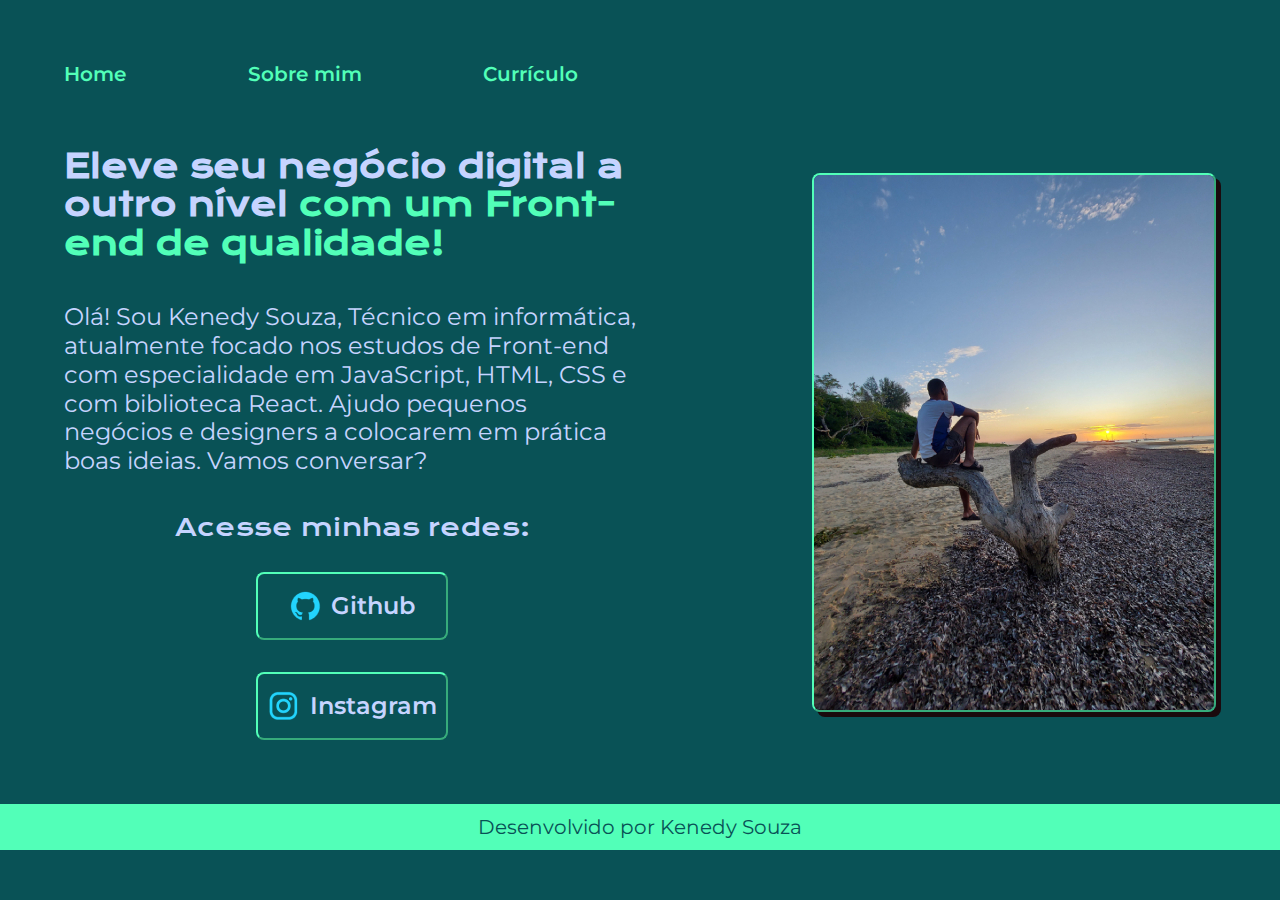
<file: index.html>
<!DOCTYPE html>
<html lang="pt-br">
    <head>
        <meta charset="UTF-8">
        <meta http-equiv="X-UA-Compatible" content="IE=edge">
        <meta name="viewport" content="width=device-width, initial-scale=1.0">
        <title>Portifólio</title>
        <link rel="stylesheet" href="./styles/reset.css">
        <link rel="stylesheet" href="./styles/style.css">
    </head>
    <body>
        <header class="cabecalho">
            <nav class="cabecalho__menu">
                <a class="cabecalho__menu__link" href="index.html">Home</a>
                <a class="cabecalho__menu__link" href="about.html">Sobre mim</a>
                <a class="cabecalho__menu__link" href="curriculo.html">Currículo</a>
            </nav>
        </header>
        <main class="apresentacao">
            <section class="apresentacao__conteudo">
                <h1 class="apresentacao__conteudo__titulo"> Eleve seu negócio digital a outro nível <strong class="destaque-titulo">com um Front-end de qualidade!</strong></h1>
                
                <p class="apresentacao__conteudo__texto">Olá! Sou Kenedy Souza, Técnico em informática, atualmente focado nos estudos de Front-end com especialidade em JavaScript, HTML, CSS e com biblioteca React. Ajudo pequenos negócios e designers a colocarem em prática boas ideias. Vamos conversar?</p>
                
                
                
                <div class="apresentacao__links">
                    <h2 class="apresentacao__links__subtitulo">Acesse minhas redes:</h2>

                    <a class="apresentacao__links__botao" href="https://github.com/kenedyleno" target="_blank">
                        <img src="./assets/github.png">    
                    Github</a>
                    
                    <a class="apresentacao__links__botao" href="https://instagram.com/kenedyleno" target="_blank">
                        <img src="./assets/instagram.png">
                    Instagram</a>
                    
                    
                </div>
            </section>
            
            <div class="fotohover">
                <img class="apresentacao__fotopraia" alt="Foto de paisagem na praia da ilha de Inhaca em Moçambique" src="/assets/fotopraia2.jpg">
                <div class="fotodescricao"> 
                    <div class="fotodescricao__texto">Praia da Ilha de Inhaca - Moçambique</div>
                </div>
            </div>
       
        </main>

        <footer class="rodape">

            <p>Desenvolvido por Kenedy Souza</p>

        </footer>


    </body>
</html>
</file>
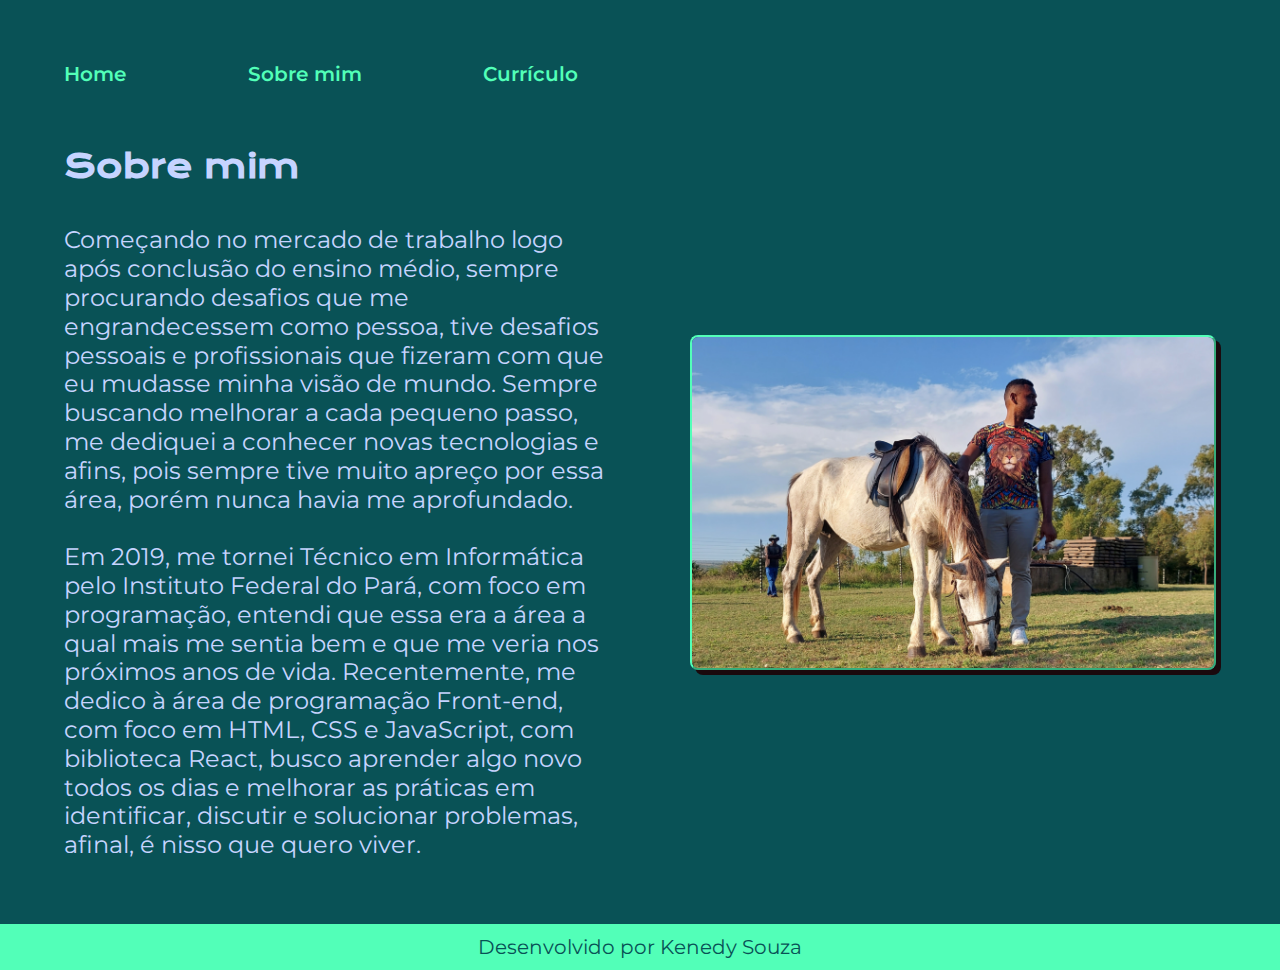
<file: about.html>
<!DOCTYPE html>
<html lang="pt-br">
    <head>
        <meta charset="UTF-8">
        <meta http-equiv="X-UA-Compatible" content="IE=edge">
        <meta name="viewport" content="width=device-width, initial-scale=1.0">
        <title>Sobre mim</title>
        <link rel="stylesheet" href="./styles/reset.css">
        <link rel="stylesheet" href="./styles/style.css">
    </head>
    <body>
        <header class="cabecalho">
            <nav class="cabecalho__menu">
                <a class="cabecalho__menu__link" href="index.html">Home</a>
                <a class="cabecalho__menu__link" href="about.html">Sobre mim</a>
                <a class="cabecalho__menu__link" href="curriculo.html">Currículo</a>
            </nav>
        </header>
        <main class="apresentacao">
            <section class="apresentacao__conteudo">
                <h1 class="apresentacao__conteudo__titulo">Sobre mim</h1>
                <p class="apresentacao__conteudo__texto">Começando no mercado de trabalho logo após conclusão do ensino médio, sempre procurando desafios que me engrandecessem como pessoa, tive desafios pessoais e profissionais que fizeram com que eu mudasse minha visão de mundo. Sempre buscando melhorar a cada pequeno passo, me dediquei a conhecer novas tecnologias e afins, pois sempre tive muito apreço por essa área, porém nunca havia me aprofundado.<br>
                <br>Em 2019, me tornei Técnico em Informática pelo Instituto Federal do Pará, com foco em programação, entendi que essa era a área a qual mais me sentia bem e que me veria nos próximos anos de vida. Recentemente, me dedico à área de programação Front-end, com foco em HTML, CSS e JavaScript, com biblioteca React, busco aprender algo novo todos os dias e melhorar as práticas em identificar, discutir e solucionar problemas, afinal, é nisso que quero viver.
                </p>

            </section>

            <div class="fotohover">
                <img class="apresentacao__fotopraia" alt="Foto de paisagem na praia da ilha de Inhaca em Moçambique" src="/assets/moz2.png">
                <div class="fotodescricao"> 
                    <div class="fotodescricao__texto">MHM Farms (Parque e Safari) - Moçambique</div>
                </div>
            </div>

        </main>
        <footer class="rodape">
            
            <p>Desenvolvido por Kenedy Souza</p>

        </footer>
    </body>
</html>
</file>
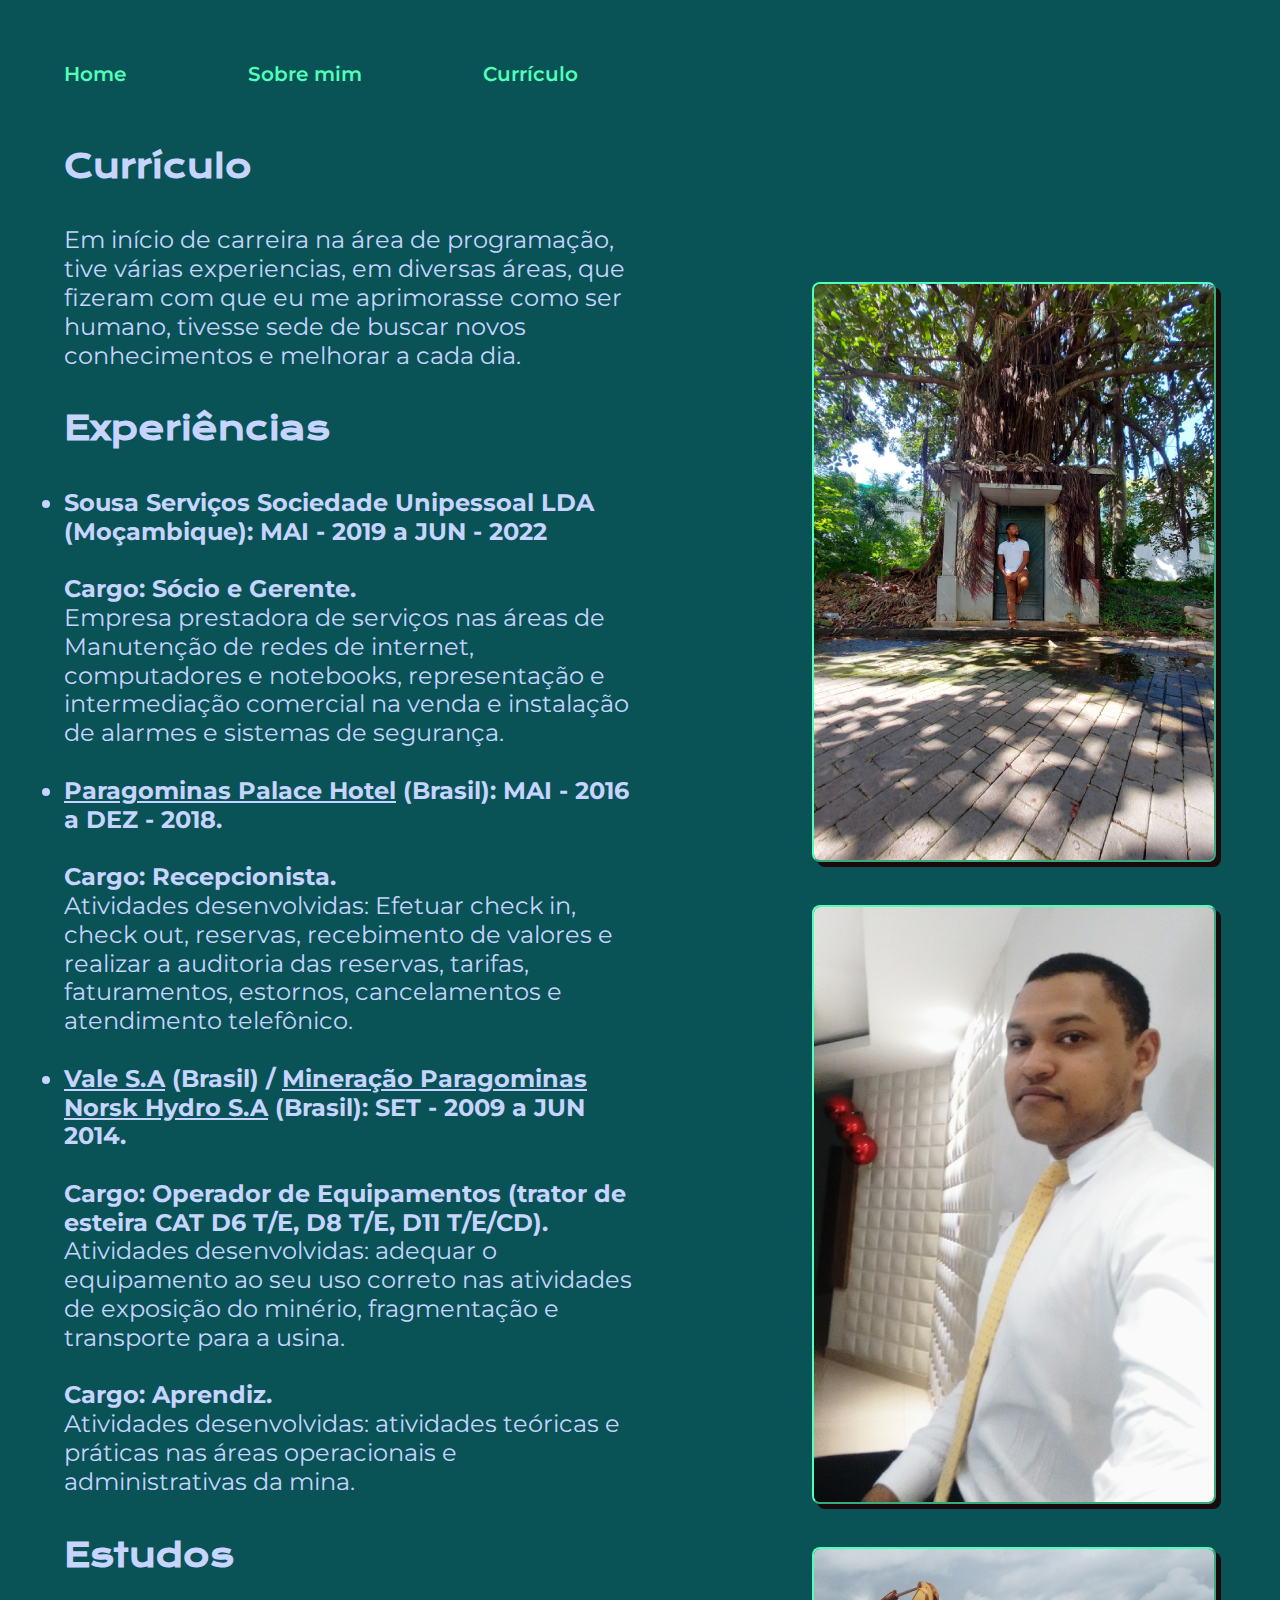
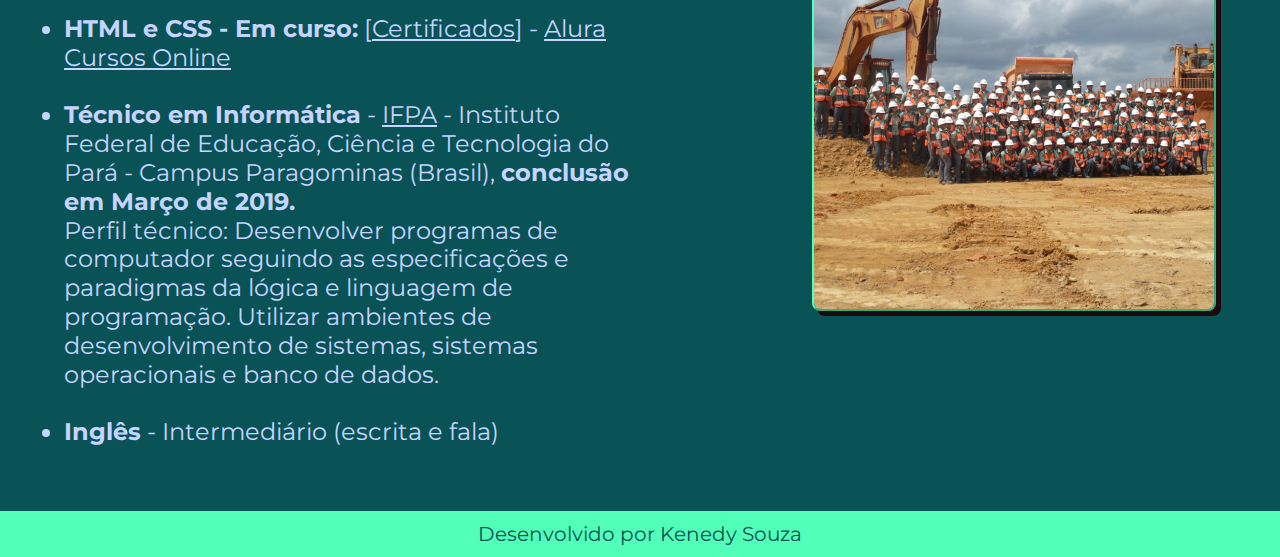
<file: curriculo.html>
<!DOCTYPE html>
<html lang="pt-br">
    <head>
        <meta charset="UTF-8">
        <meta http-equiv="X-UA-Compatible" content="IE=edge">
        <meta name="viewport" content="width=device-width, initial-scale=1.0">
        <title>Currículo</title>
        <link rel="stylesheet" href="./styles/reset.css">
        <link rel="stylesheet" href="./styles/style.css">
    </head>
    <body>
        <header class="cabecalho">
            <nav class="cabecalho__menu">
                <a class="cabecalho__menu__link" href="index.html">Home</a>
                <a class="cabecalho__menu__link" href="about.html">Sobre mim</a>
                <a class="cabecalho__menu__link" href="curriculo.html">Currículo</a>
            </nav>
        </header>

        <main class="apresentacao">
            <section class="apresentacao__conteudo">
                <h1 class="apresentacao__conteudo__titulo">Currículo</h1>

                <p class="apresentacao__conteudo__texto">Em início de carreira na área de programação, tive várias experiencias, em diversas áreas, que fizeram com que eu me aprimorasse como ser humano, tivesse sede de buscar novos conhecimentos e melhorar a cada dia.
                </p>

                <h2 class="apresentacao__conteudo__titulo">Experiências</h2>
                <ul class="apresentacao__conteudo__texto">
                    <li><strong>Sousa Serviços Sociedade Unipessoal LDA (Moçambique): MAI - 2019 a JUN - 2022</strong><br>
                        <div class="fotohover_mobile">
                            <img class="apresentacao__fotopraia" alt="Foto de Kenedy no Jardim Botânico Tunduru em Moçambique" src="/assets/fotoParkMoz.jpg">
                            <div class="fotodescricao"> 
                                <div class="fotodescricao__texto">Jardim Botânico Tunduru - Moçambique</div>
                            </div>
                        </div>
                    <p><br><strong>Cargo: Sócio e Gerente.</strong></p>
                        <p>Empresa prestadora de serviços nas áreas de Manutenção de redes de internet, computadores e notebooks, representação e intermediação comercial na venda e instalação
                        de alarmes e sistemas de segurança.
                        </p>

                    </li><br/>

                    <li><strong><a class="apresentacao__conteudo__texto__links" href="https://paragominaspalace.com.br/" target="_blank">Paragominas Palace Hotel</a> (Brasil): MAI - 2016 a DEZ - 2018.</strong><br>
                        <div class="fotohover_mobile">
                            <img class="apresentacao__fotopraia" alt="Foto de Kenedy na recepção do Paragominas Palace Hotel no Brasil" src="/assets/fotohotel.jpg">
                            <div class="fotodescricao"> 
                                <div class="fotodescricao__texto">Paragominas Palace Hotel - Brasil</div>
                            </div>
                        </div>
                    <p><br/><strong>Cargo: Recepcionista.</strong></p>
                        <p>Atividades desenvolvidas: Efetuar check in, check out, reservas, recebimento de valores e
                        realizar a auditoria das reservas, tarifas, faturamentos, estornos, cancelamentos e atendimento telefônico.</p>
                    </li><br>

                    <li><strong><a class="apresentacao__conteudo__texto__links" href="https://www.vale.com/pt/" target="_blank">Vale S.A</a> (Brasil) / <a class="apresentacao__conteudo__texto__links" href="https://www.hydro.com/pt-BR/sobre-a-hydro/a-hydro-no-mundo/americas/brasil/paragominas/" target="_blank">Mineração Paragominas Norsk Hydro S.A</a> (Brasil): SET - 2009 a JUN 2014.</strong><br>
                        <div class="fotohover_mobile">
                            <img class="apresentacao__fotopraia" alt="Foto de Kenedy e sua turma de treinamento de operação de mina na Vale no Brasil" src="/assets/fotoTreinVale.jpg">
                            <div class="fotodescricao"> 
                                <div class="fotodescricao__texto">Treinamento de Operação de Mina - Vale - Brasil</div>
                            </div>
                        </div>
                    <p><br><strong>Cargo: Operador de Equipamentos (trator de esteira CAT D6 T/E, D8 T/E, D11 T/E/CD).</strong></p>
                        <p>Atividades desenvolvidas: adequar o equipamento ao seu uso correto nas atividades de
                        exposição do minério, fragmentação e transporte para a usina.</p><br>        
                    <p><strong>Cargo: Aprendiz.</strong></p>
                        <p>Atividades desenvolvidas: atividades teóricas e práticas nas áreas operacionais e
                        administrativas da mina.</p>
                    </li>
                </ul>

                <h2 class="apresentacao__conteudo__titulo">Estudos</h2>
                <ul class="apresentacao__conteudo__texto">
                    <li><strong>HTML e CSS - Em curso:</strong> [<a class="apresentacao__conteudo__texto__links" href="https://cursos.alura.com.br/user/kenedyleno/fullCertificate/f201d21faf3075c98cbc290f0fb695d5" target="_blank">Certificados</a>] - <a class="apresentacao__conteudo__texto__links"  href="https://www.alura.com.br/" target="_blank">Alura Cursos Online</a></li><br>

                    <li><strong>Técnico em Informática</strong> - <a class="apresentacao__conteudo__texto__links" href="https://www.ifpa.edu.br/" target="_blank">IFPA</a> - Instituto Federal de Educação, Ciência e Tecnologia do Pará - Campus Paragominas (Brasil), <strong>conclusão em Março de 2019.</strong>
                    <p>Perfil técnico: Desenvolver programas de computador seguindo as especificações e
                    paradigmas da lógica e linguagem de programação. Utilizar ambientes de desenvolvimento
                    de sistemas, sistemas operacionais e banco de dados.</p></li><br>

                    <li><strong>Inglês</strong> - Intermediário (escrita e fala)

                    </li>

                </ul>


            </section>
            <section class="apresentacao__conteudo__imagens">
                <div class="fotohoverC">
                    <img class="apresentacao__fotopraia" alt="Foto de Kenedy no Jardim Botânico Tunduru em Moçambique" src="/assets/fotoParkMoz.jpg">
                    <div class="fotodescricao"> 
                        <div class="fotodescricao__texto">Jardim Botânico Tunduru - Moçambique</div>
                    </div>
                </div>
                <div class="fotohoverC">
                    <img class="apresentacao__fotopraia" alt="Foto de Kenedy na recepção do Paragominas Palace Hotel no Brasil" src="/assets/fotohotel.jpg">
                    <div class="fotodescricao"> 
                        <div class="fotodescricao__texto">Paragominas Palace Hotel - Brasil</div>
                    </div>
                </div>
                <div class="fotohoverC">
                    <img class="apresentacao__fotopraia" alt="Foto de Kenedy e sua turma de treinamento de operação de mina na Vale no Brasil" src="/assets/fotoTreinVale.jpg">
                    <div class="fotodescricao"> 
                        <div class="fotodescricao__texto">Treinamento de Operação de Mina - Vale - Brasil</div>
                    </div>
                </div>
            </section>
        </main>

        <footer class="rodape">

            <p>Desenvolvido por Kenedy Souza</p>

        </footer>
    
    </body>
</html>
</file>
<file: styles/style.css>
@import url('https://fonts.googleapis.com/css2?family=Krona+One&family=Montserrat:wght@400;600&display=swap');

:root{
    --main-bg-color: #095256;
    --main-txt-color: #c6d4ff;
    --tth-color: #52FFB8;
    --fth-color: #1A090D;
    --linkhover-bg-color: linear-gradient(#095256, #08474A, #000000);
    --buttonhover-bg-color: linear-gradient(#08474A, #095256);

    --pri-text-font: 'Krona One', sans-serif;
    --sec-text-font: 'Montserrat', sans-serif;
}
body {
    background-color: var(--main-bg-color);
    color: var(--main-txt-color);
}
.cabecalho{
    width: 100%;
    padding: 5% 0 0 5%;
}
.cabecalho__menu{
    width: 100%;
    display: flex;
    gap: 10%;
}
.cabecalho__menu__link{
    font-family: var(--sec-text-font);
    text-align: center;
    font-size: 1.25rem;
    font-weight: 600;
    color: var(--tth-color);
    text-decoration: none;
}
.destaque-titulo{
    color: var(--tth-color);
}
.apresentacao{
    width: 100%;
    padding: 5%;
    display: flex;
    align-items: center;
    justify-content: space-between;
    gap: 80px;
}
.apresentacao__conteudo{
    width: 50%;
    display: flex;
    flex-direction: column;
    gap: 40px;
}
.apresentacao__conteudo__titulo{
    font-size: 2rem;
    font-family: var(--pri-text-font);
    line-height: 1.2;
}
.apresentacao__conteudo__texto{
    font-size: 1.5rem;
    font-family: var(--sec-text-font);
    line-height: 1.2;
}
.apresentacao__conteudo__texto__links:link{
    text-decoration: underline;
    color: var(--main-txt-color);
}
.apresentacao__conteudo__texto__links:visited{
    color: var(--main-txt-color);
}
.apresentacao__conteudo__texto__links:hover{
    text-decoration: none;
    background-image: var(--linkhover-bg-color);
}
.apresentacao__links__subtitulo{
    font-family: var(--pri-text-font);
    font-weight: 400;
    font-size: 1.5rem;
}
.apresentacao__links{
    display: flex;
    flex-direction: column;
    justify-content: space-between;
    align-items: center;
    gap: 32px;
}
.apresentacao__links__botao{
    display: flex;
    justify-content: center;
    gap: 5%;
    text-align: center;
    align-items: center;
    width: 12rem;
    border-radius: 8px;
    font-size: 1.5rem;
    padding: 1rem 0rem;
    color: var(--main-txt-color);
    font-family: var(--sec-text-font);
    font-weight: 600;
    text-decoration: none;
    border: 2px outset var(--tth-color);
}
.apresentacao__links__botao:hover{
    border: 2px inset var(--tth-color);
    background-image: var(--buttonhover-bg-color);
}
.fotohover, .fotohoverC{
    align-items: center;
    position: relative;
    width: fit-content;
}
.apresentacao__fotopraia{
    width: 100%;
    margin: 0;
    border-radius: 8px;
    border: 2.5px outset var(--tth-color);
    box-shadow: var(--fth-color) 5px 5px;
    transition: 0.5s ease;
}
.fotodescricao{
    transition: .5s ease;
    opacity: 0;
    position: absolute;
    top: 50%;
    left: 50%;
    transform: translate(-50%, -50%);
    -ms-transform: translate(-50%, -50%)
}
.fotohover:hover .apresentacao__fotopraia{
    opacity: 0.3;
}
.fotohover:hover .fotodescricao{
    opacity: 1;
}
.fotohoverC:hover .apresentacao__fotopraia{
    opacity: 0.3;
}
.fotohoverC:hover .fotodescricao{
    opacity: 1;
}
.fotodescricao__texto{
    font-size: 1.25rem;
    font-family: var(--sec-text-font);
    text-align: center;
}
.fotohover_mobile{
    display: none;
}
.apresentacao__conteudo__imagens{
    display: flex;
    flex-direction: column;
    gap: 40px;
}
.rodape{
    width: 100%;
    padding: 1%;
    color: var(--main-bg-color);
    background-color: var(--tth-color);
    text-align: center;
    font-family: var(--sec-text-font);
    font-size: 1.25rem;
    font-weight: 400;
}

@media screen and (max-width: 1100px) {
    .cabecalho{
        padding: 8% 0% 2% 0% ;
    }
    .cabecalho__menu{
        justify-content: center;
    }
    .apresentacao{
        flex-direction: column-reverse;
        padding: 2.5% 5% 5% 5%;
    }
    .apresentacao__conteudo{
        text-align: center;
        display: flex;
        flex-direction: column;
        justify-content: center;
        align-items: center;
        width: auto;
    }
    .apresentacao__conteudo__texto{
        position: relative;
    }
    .apresentacao__conteudo__imagens, .fotohoverC{
        display: none;
    }
    .fotohover_mobile{
        display: inline-block;
        margin: 2%;
        align-items: center;
        width: fit-content;
    }
    .apresentacao__fotopraia{
        display: block;
        width: 70%;
        align-items: center;
        margin-left: 15%;
    }
}
</file>
